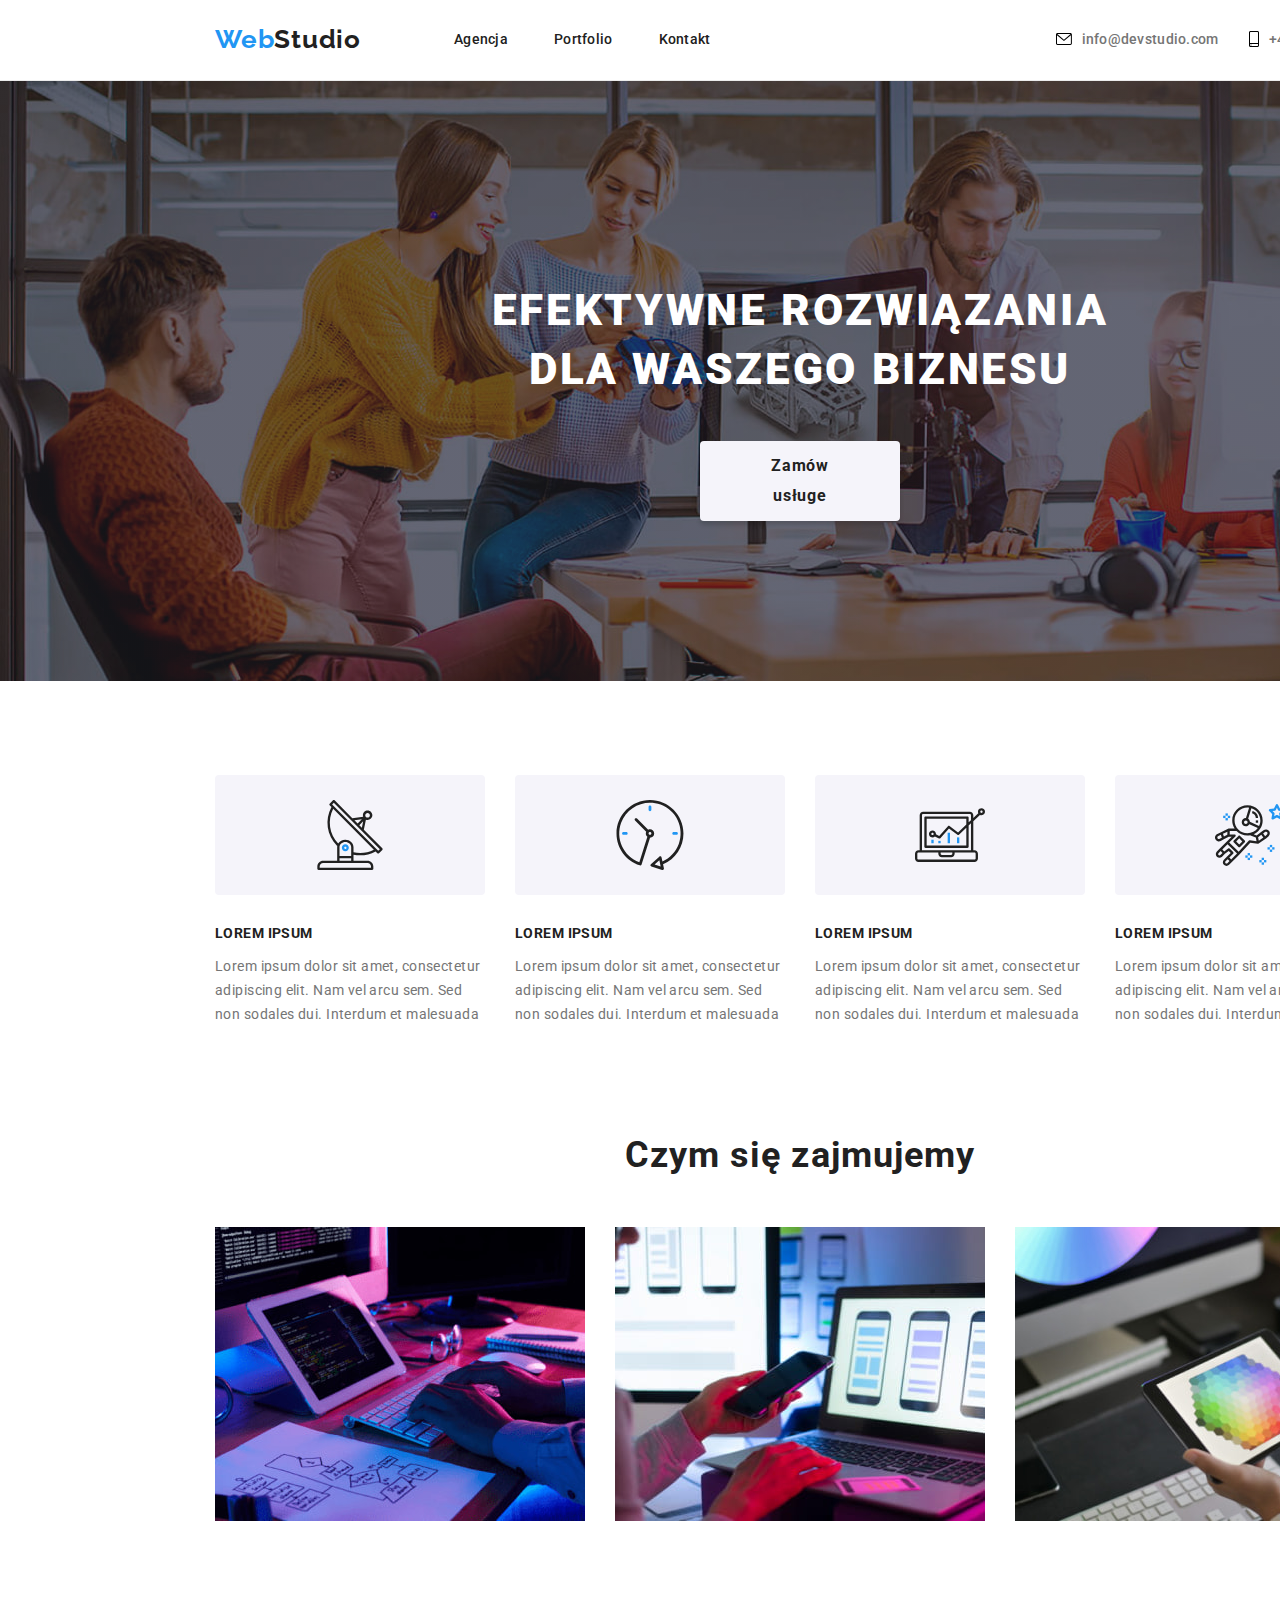
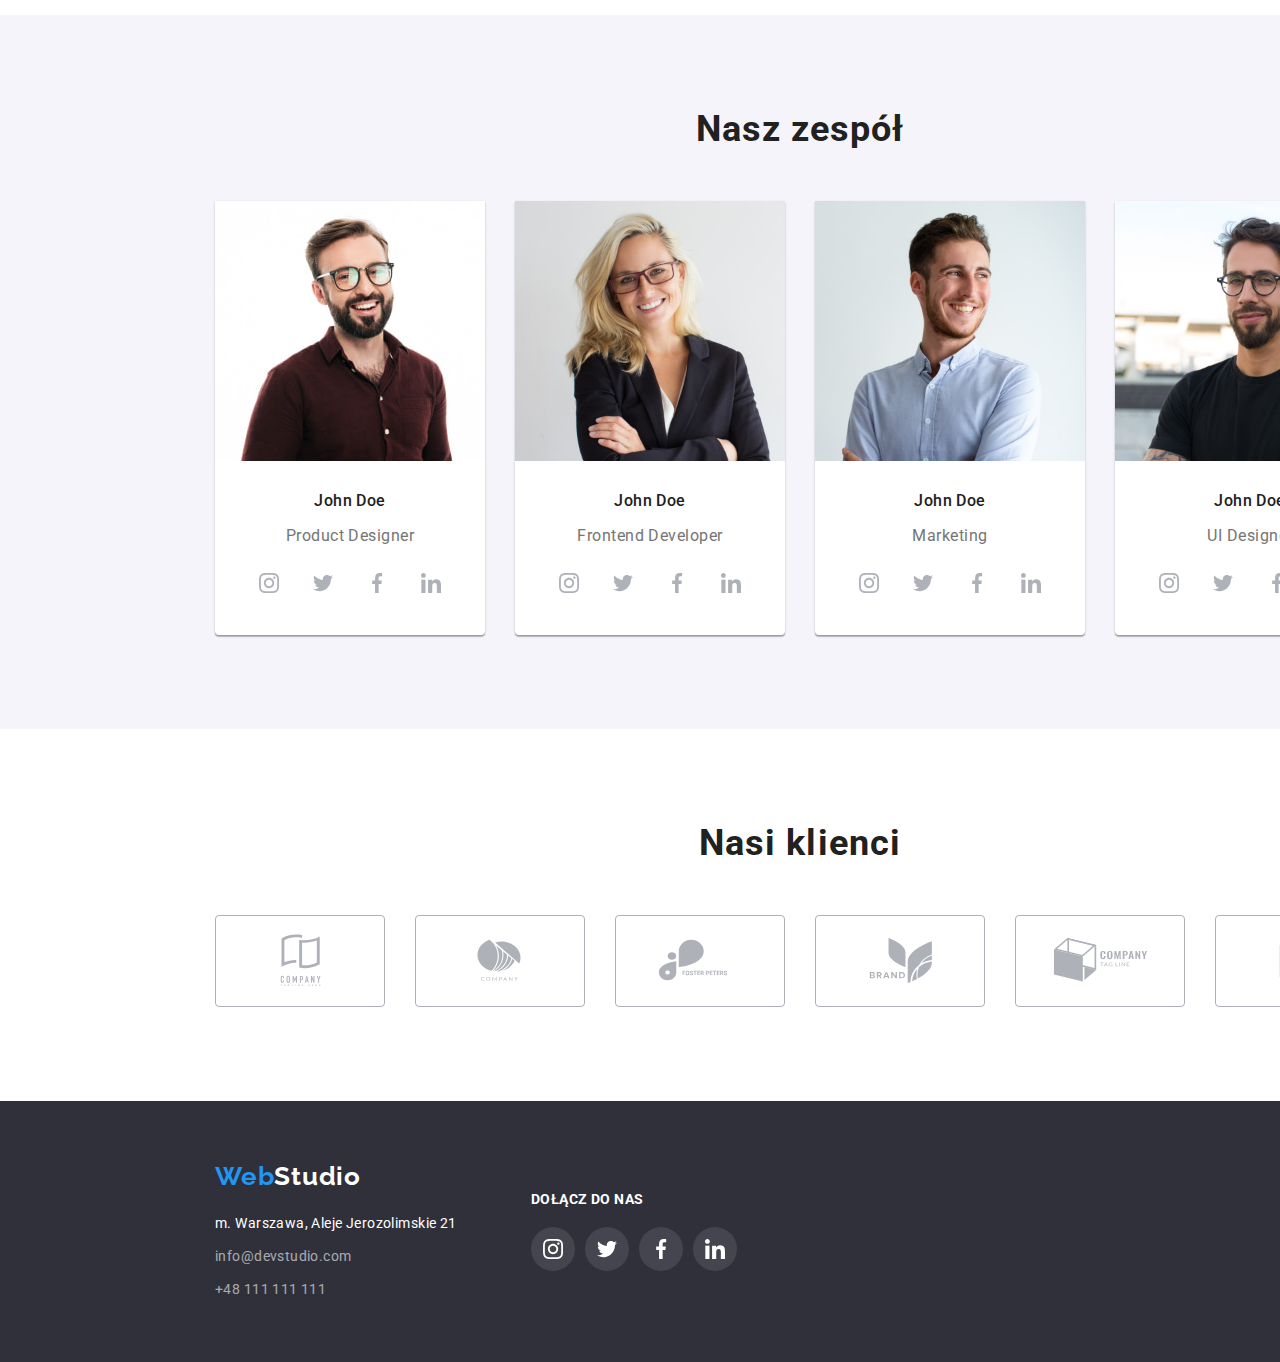
<file: index.html>
<!DOCTYPE html>
<html lang="pl">
<head>
    <meta charset="UTF-8">
    <meta http-equiv="X-UA-Compatible" content="IE=edge">
    <meta name="viewport" content="width=device-width, initial-scale=1.0">
    <title>goit-markup-hw-04 Paweł Kupis</title>
    <link rel="stylesheet" href="modern-normalize.css">
    <link rel="stylesheet" href="./css/styles.css" />
    <link rel="preconnect" href="https://fonts.gstatic.com">
    <link href="https://fonts.googleapis.com/css2?family=Raleway:wght@700&family=Roboto:wght@400;500;700;900&display=swap"
    rel="stylesheet">
</head>
<body>
     <!---Menu-->
    <header>  
        <section class="menu">  
            <div class="container">
                <h2 class="menu-logo">
                    <a class="menu-logo-item" href="index.html">Web<span class="menu-logo-accent">Studio</span></a>
                </h2>
                <nav class="navigation">
                    <ul class="navigation-list list">
                        <li class="navigation-list-item">
                            <a class="navigation-list-link" href="Agencja">Agencja</a></li>
                        <li class="navigation-list-item">
                            <a class="navigation-list-link" href="portfolio.html">Portfolio</a></li>
                        <li class="navigation-list-item">
                            <a class="navigation-list-link" href="Kontakt">Kontakt</a></li>
                    </ul>
                </nav>
                <div class="menu-contact">
                    <a class="menu-mail" href="mailto:info@devstudio.com">
                        <svg class="icon-envelope">
                            <use href="./images/icons.svg#icon-envelope"></use>
                        </svg>
                        info@devstudio.com
                    </a>
                    <a class="menu-phonenumber" href="tel:48111111111">
                        <svg class="icon-smartphone">
                            <use href="./images/icons.svg#icon-smartphone"></use>
                        </svg>
                        +48 111 111 111
                    </a>
                </div>
            </div>
        </section>
        <section class="header">
            <div class="container">
                <div class="header-item">
                    <h1 class="header-title">EFEKTYWNE ROZWIĄZANIA DLA WASZEGO BIZNESU</h1>
                    <button class="header-btn" type="button">Zamów usługe</button>
                </div>
            </div>
        </section>
        
    </header>
    <main>
        <!-- Nasze atuty -->
        <section class="strengths section">
            <div class="container">               
                <ul class="strengths-list-icons list">
                    <li class="strengths-list-icons-item">
                        <svg class="icon-antenna strengthsicons">
                            <use href="./images/icons.svg#icon-antenna-1"></use>
                        </svg>
                    </li>
                    <li class="strengths-list-icons-item">        
                        <svg class="icon-clock strengthsicons">
                            <use href="./images/icons.svg#icon-clock-1"></use>
                        </svg>
                    </li>
                    <li class="strengths-list-icons-item">
                        <svg class="icon-diagram-1 strengthsicons">
                            <use href="./images/icons.svg#icon-diagram-1"></use>
                        </svg>
                    </li>
                    <li class="strengths-list-icons-item">
                        <svg class="icon-astronaut-1 strengthsicons">
                            <use href="./images/icons.svg#icon-astronaut-1"></use>
                        </svg>
                    </li>
                </ul>    
                <ul class="strengths-list list">
                    <li class="strengths-item">
                        <h3 class="strengths-title">LOREM IPSUM </h3> 
                        <p class="strengths-about">Lorem ipsum dolor sit amet, consectetur adipiscing elit. Nam vel arcu sem. Sed non sodales dui. Interdum et malesuada</p>
                    </li>
                    <li class="strengths-item">        
                        <h3 class="strengths-title">LOREM IPSUM </h3>
                        <p class="strengths-about">Lorem ipsum dolor sit amet, consectetur adipiscing elit. Nam vel arcu sem. Sed non sodales dui. Interdum et malesuada</p>
                    </li>
                    <li class="strengths-item">
                        <h3 class="strengths-title">LOREM IPSUM </h3>
                        <p class="strengths-about">Lorem ipsum dolor sit amet, consectetur adipiscing elit. Nam vel arcu sem. Sed non sodales dui. Interdum et malesuada</p>
                    </li>
                    <li class="strengths-item">
                        <h3 class="strengths-title">LOREM IPSUM </h3>
                        <p class="strengths-about">Lorem ipsum dolor sit amet, consectetur adipiscing elit. Nam vel arcu sem. Sed non sodales dui. Interdum et malesuada</p>
                    </li>
                </ul>
            </div>
        </section>
        <section class="whatwedo">
            <div class="container">
                <h2 class="whatwedo-title">Czym się zajmujemy</h2>
                <ul class="whatwedo-list list">
                    <li class="whatwedo-list-item">
                        <img class="whatwedo-list-img" src="images/whatwedo1.jpg" alt="programowanie" width="370" height="294"></li>
                    <li class="whatwedo-list-item">
                        <img class="whatwedo-list-img" src="images/whatwedo2.jpg" alt="programowanie na smartfona" width="370" height="294"></li>
                    <li class="whatwedo-list-item">
                        <img class="whatwedo-list-img" src="images/whatwedo3.jpg" alt="paleta kolorów" width="370" height="294"></li>
                </ul>
            </div>
        </section>
        <section class="ourteam ">
            <div class="container section">
                <h2 class="ourteam-title">Nasz zespół</h2>
                <ul class="ourteam-list list">
                    <li class="ourteam-list-item">
                        <img class="ourteam-list-img" src="images/ourteam1.jpg" alt="Johan Doe 1" width="270" height="260">
                        <div class="ourteam-content-wrapper">
                            <h3 class="ourteam-list-name">John Doe</h3>
                            <p class="ourteam-list-job">Product Designer</p>
                            <ul class="social-list list">
                                <li class="social-list-item">
                                    <a class="social-list-link" href="#">
                                        <svg class="social-icon">
                                        <use href="./images/icons.svg#icon-instagram"></use>
                                        </svg>
                                    </a>
                                </li>
                                <li class="social-list-item">
                                    <a class="social-list-link" href="#">
                                    <svg class="social-icon">
                                        <use href="./images/icons.svg#icon-twitter"></use>
                                    </svg>
                                    </a>
                                </li>
                                <li class="social-list-item">
                                    <a class="social-list-link" href="#">
                                    <svg class="social-icon">
                                        <use href="./images/icons.svg#icon-facebook"></use>
                                    </svg>
                                    </a>
                                </li>
                                <li class="social-list-item">
                                    <a class="social-list-link" href="#">
                                    <svg class="social-icon">
                                        <use href="./images/icons.svg#icon-linkedin"></use>
                                    </svg>
                                    </a>
                                </li>
                            </ul>
                        </div>
                    </li>
                    <li class="ourteam-list-item">
                        <img class="ourteam-list-img" src="images/ourteam2.jpg" alt="Johan Doe 2" width="270" height="260">
                        <div class="ourteam-content-wrapper">
                            <h3 class="ourteam-list-name">John Doe</h3>
                            <p class="ourteam-list-job">Frontend Developer</p>
                            <ul class="social-list list">
                                <li class="social-list-item">
                                    <a class="social-list-link" href="#">
                                        <svg class="social-icon">
                                        <use href="./images/icons.svg#icon-instagram"></use>
                                        </svg>
                                    </a>
                                </li>
                                <li class="social-list-item">
                                    <a class="social-list-link" href="#">
                                    <svg class="social-icon">
                                        <use href="./images/icons.svg#icon-twitter"></use>
                                    </svg>
                                    </a>
                                </li>
                                <li class="social-list-item">
                                    <a class="social-list-link" href="#">
                                    <svg class="social-icon">
                                        <use href="./images/icons.svg#icon-facebook"></use>
                                    </svg>
                                    </a>
                                </li>
                                <li class="social-list-item">
                                    <a class="social-list-link" href="#">
                                    <svg class="social-icon">
                                        <use href="./images/icons.svg#icon-linkedin"></use>
                                    </svg>
                                    </a>
                                </li>
                            </ul>
                        </div>
                    </li>
                    <li class="ourteam-list-item">
                        <img class="ourteam-list-img" src="images/ourteam3.jpg" alt="Johan Doe 3" width="270" height="260">
                        <div class="ourteam-content-wrapper">
                            <h3 class="ourteam-list-name">John Doe</h3>
                            <p class="ourteam-list-job">Marketing</p>
                            <ul class="social-list list">
                                <li class="social-list-item">
                                    <a class="social-list-link" href="#">
                                        <svg class="social-icon">
                                        <use href="./images/icons.svg#icon-instagram"></use>
                                        </svg>
                                    </a>
                                </li>
                                <li class="social-list-item">
                                    <a class="social-list-link" href="#">
                                    <svg class="social-icon">
                                        <use href="./images/icons.svg#icon-twitter"></use>
                                    </svg>
                                    </a>
                                </li>
                                <li class="social-list-item">
                                    <a class="social-list-link" href="#">
                                    <svg class="social-icon">
                                        <use href="./images/icons.svg#icon-facebook"></use>
                                    </svg>
                                    </a>
                                </li>
                                <li class="social-list-item">
                                    <a class="social-list-link" href="#">
                                    <svg class="social-icon">
                                        <use href="./images/icons.svg#icon-linkedin"></use>
                                    </svg>
                                    </a>
                                </li>
                            </ul>
                        </div>
                    </li>
                    <li class="ourteam-list-item">
                        <img class="ourteam-list-img" src="images/ourteam4.jpg" alt="Johan Doe 4" width="270" height="260">
                        <div class="ourteam-content-wrapper">
                            <h3 class="ourteam-list-name">John Doe</h3>
                            <p class="ourteam-list-job">UI Designer</p>
                            <ul class="social-list list">
                                <li class="social-list-item">
                                    <a class="social-list-link" href="#">
                                        <svg class="social-icon">
                                        <use href="./images/icons.svg#icon-instagram"></use>
                                        </svg>
                                    </a>
                                </li>
                                <li class="social-list-item">
                                    <a class="social-list-link" href="#">
                                    <svg class="social-icon">
                                        <use href="./images/icons.svg#icon-twitter"></use>
                                    </svg>
                                    </a>
                                </li>
                                <li class="social-list-item">
                                    <a class="social-list-link" href="#">
                                    <svg class="social-icon">
                                        <use href="./images/icons.svg#icon-facebook"></use>
                                    </svg>
                                    </a>
                                </li>
                                <li class="social-list-item">
                                    <a class="social-list-link" href="#">
                                    <svg class="social-icon">
                                        <use href="./images/icons.svg#icon-linkedin"></use>
                                    </svg>
                                    </a>
                                </li>
                            </ul>
                        </div>
                    </li>
                </ul>
            </div>
        </section>
        <section class="ourclient section">
            <div class="container">
                <h2 class="ourclient-title">Nasi klienci</h2>
                <ul class="ourclient-list list">
                    <li class="ourclient-list-item">
                        <svg class="ourclient-icons">
                            <use href="./images/icons.svg#icon-Logo-1"></use>
                        </svg>
                    </li>
                    <li class="ourclient-list-item">
                        <svg class="ourclient-icons">
                            <use href="./images/icons.svg#icon-Logo-2"></use>
                        </svg>
                    </li>
                    <li class="ourclient-list-item">
                        <svg class="ourclient-icons">
                            <use href="./images/icons.svg#icon-Logo-3"></use>
                        </svg>
                    </li>
                    <li class="ourclient-list-item">
                        <svg class="ourclient-icons">
                            <use href="./images/icons.svg#icon-Logo-4"></use>
                        </svg>
                    </li>
                    <li class="ourclient-list-item">
                        <svg class="ourclient-icons">
                            <use href="./images/icons.svg#icon-Logo-5"></use>
                        </svg>
                    </li>
                    <li class="ourclient-list-item">
                        <svg class="ourclient-icons">
                            <use href="./images/icons.svg#icon-Logo"></use>
                        </svg>
                    </li>
                </ul>

            </div>
        </section>
    </main>
    <footer class="footer">
        <div class="container">
            <div class="left-footer">
                <h2 class="logo-footer">
                    <a class="menu-logo-item" href="#">Web<span class="footer-logo-accent">Studio</span></a>
                </h2>
                <address class="address">
                    <ul class="address-list list">
                        <li class="address-list-item">
                            <a class="address-list-link" href="https://goo.gl/maps/HhbNM7JacB6x19Nx8" target="_blank">m. Warszawa, Aleje Jerozolimskie 21</a></li>
                        <li class="address-list-item">
                            <a class="address-list-link" href="mailto:info@devstudio.com">info@devstudio.com</a></li>
                        <li class="address-list-item">
                            <a class="address-list-link" href="tel:48111111111">+48 111 111 111</a></li>
                    </ul>
                </address>
            </div>
            <div class="right-footer">
                <h3 class="social-title">Dołącz do nas</h3>
                <ul class="social-list list">
                    <li class="social-list-item">
                        <a class="social-list-link footer-icon" href="#">
                            <svg class="social-icon">
                            <use href="./images/icons.svg#icon-instagram"></use>
                            </svg>
                        </a>
                    </li>
                    <li class="social-list-item">
                        <a class="social-list-link footer-icon" href="#">
                        <svg class="social-icon">
                            <use href="./images/icons.svg#icon-twitter"></use>
                        </svg>
                        </a>
                    </li>
                    <li class="social-list-item">
                        <a class="social-list-link footer-icon" href="#">
                        <svg class="social-icon">
                            <use href="./images/icons.svg#icon-facebook"></use>
                        </svg>
                        </a>
                    </li>
                    <li class="social-list-item">
                        <a class="social-list-link footer-icon" href="#">
                        <svg class="social-icon">
                            <use href="./images/icons.svg#icon-linkedin"></use>
                        </svg>
                        </a>
                    </li>
                </ul>
            </div>
        </div>
    </footer>
</body>
</html>
</file>
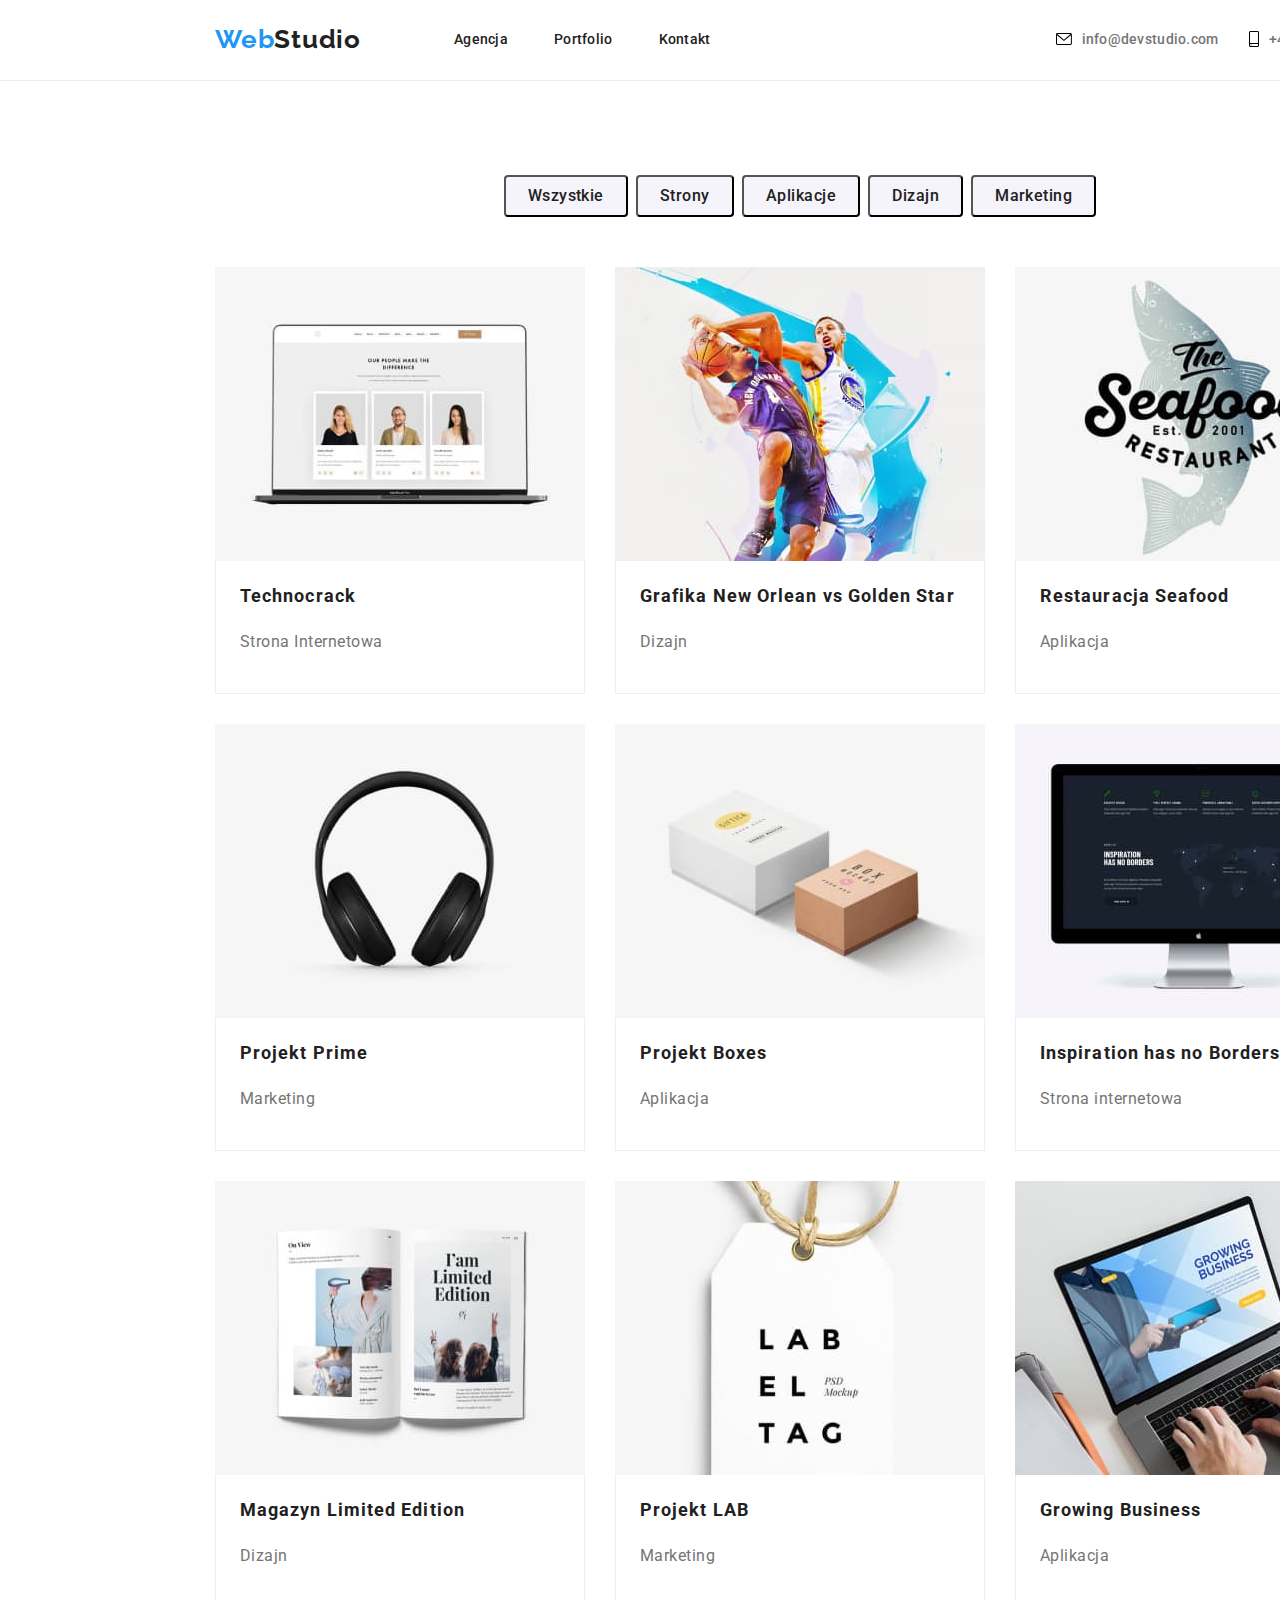
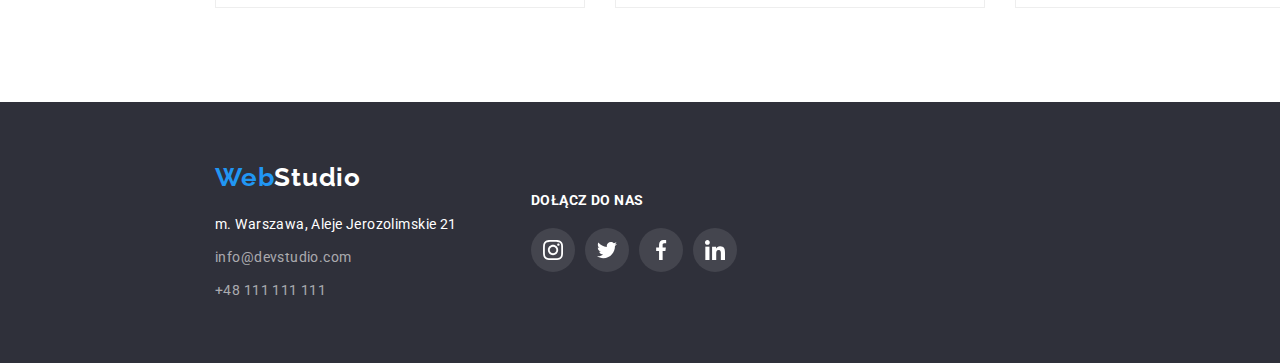
<file: portfolio.html>
<!DOCTYPE html>
<html lang="pl">
<head>
    <meta charset="UTF-8">
    <meta http-equiv="X-UA-Compatible" content="IE=edge">
    <meta name="viewport" content="width=device-width, initial-scale=1.0">
    <title>portfolio</title>
    <link rel="stylesheet" href="modern-normalize.css">
    <link rel="stylesheet" href="./css/styles.css" />
    <link rel="preconnect" href="https://fonts.gstatic.com">
    <link href="https://fonts.googleapis.com/css2?family=Raleway:wght@700&family=Roboto:wght@400;500;700;900&display=swap"
        rel="stylesheet">
</head>
<body>
    <header>
         <!---Menu--> 
         <section class="menu">  
            <div class="container">
                <h2 class="menu-logo">
                    <a class="menu-logo-item" href="index.html">Web<span class="menu-logo-accent">Studio</span></a>
                </h2>
                <nav class="navigation">
                    <ul class="navigation-list list">
                        <li class="navigation-list-item">
                            <a class="navigation-list-link" href="Agencja">Agencja</a></li>
                        <li class="navigation-list-item">
                            <a class="navigation-list-link" href="portfolio.html">Portfolio</a></li>
                        <li class="navigation-list-item">
                            <a class="navigation-list-link" href="Kontakt">Kontakt</a></li>
                    </ul>
                </nav>
                <div class="menu-contact">
                    <a class="menu-mail" href="mailto:info@devstudio.com">
                        <svg class="icon-envelope">
                            <use href="./images/icons.svg#icon-envelope"></use>
                        </svg>
                        info@devstudio.com
                    </a>
                    <a class="menu-phonenumber" href="tel:48111111111">
                        <svg class="icon-smartphone">
                            <use href="./images/icons.svg#icon-smartphone"></use>
                        </svg>
                        +48 111 111 111
                    </a>
                </div>
            </div>
        </section>
    </header>
    <main class="section">      <!-- Filters -->
        <section class="filters">
            <div class="container">
                <ul class="filters-list list">
                    <li class="filters-list-item">
                        <button class="filters-list-btn" type="button">Wszystkie</button> 
                    </li>
                    <li class="filters-list-item">        
                        <button class="filters-list-btn" type="button">Strony</button>
                    </li>
                    <li class="filters-list-item">
                        <button class="filters-list-btn" type="button">Aplikacje</button>
                    </li>
                    <li class="filters-list-item">
                        <button class="filters-list-btn" type="button">Dizajn</button>
                    </li>
                    <li class="filters-list-item">
                        <button class="filters-list-btn" type="button">Marketing</button> 
                    </li>
                </ul>
            </div>
        </section>
        <section class="projects"> <!-- projects -->
            <div class="container">
                <ul class="projects-list list">
                    <li class="projects-list-item">
                        <img class="projects-list-img" src="images/portfolio/portfolio1.jpg" alt="Technocrack" width="370" height="294">
                        <div class="projects-frame">
                            <h3 class="projects-list-title">Technocrack</h3>
                            <p class="projects-list-type">Strona Internetowa</p>
                        </div>
                    </li>
                    <li class="projects-list-item">
                        <img class="projects-list-img" src="images/portfolio/portfolio2.jpg" alt="Grafika New Orlean vs Golden Star" width="370" height="294">
                        <div class="projects-frame">
                            <h3 class="projects-list-title">Grafika New Orlean vs Golden Star</h3>
                            <p class="projects-list-type">Dizajn</p>
                        </div>
                    </li>
                    <li class="projects-list-item">
                        <img class="projects-list-img" src="images/portfolio/portfolio3.jpg" alt="Restauracja Seafood" width="370" height="294">
                        <div class="projects-frame">
                            <h3 class="projects-list-title">Restauracja Seafood</h3>
                            <p class="projects-list-type">Aplikacja</p>
                        </div>
                    </li>
                    <li class="projects-list-item">
                        <img class="projects-list-img" src="images/portfolio/portfolio4.jpg" alt="Projekt Prime" width="370" height="294">
                        <div class="projects-frame">
                            <h3 class="projects-list-title">Projekt Prime</h3>
                            <p class="projects-list-type">Marketing</p>
                        </div>
                    </li>
                    <li class="projects-list-item">
                        <img class="projects-list-img" src="images/portfolio/portfolio5.jpg" alt="Projekt Boxes" width="370" height="294">
                        <div class="projects-frame">
                            <h3 class="projects-list-title">Projekt Boxes</h3>
                            <p class="projects-list-type">Aplikacja</p>
                        </div>
                    </li>
                    <li class="projects-list-item">
                        <img class="projects-list-img" src="images/portfolio/portfolio6.jpg" alt="Inspiration has no Borders" width="370" height="294">
                        <div class="projects-frame">
                            <h3 class="projects-list-title">Inspiration has no Borders</h3>
                            <p class="projects-list-type">Strona internetowa</p>
                        </div>
                    </li>
                    <li class="projects-list-item">
                        <img class="projects-list-img" src="images/portfolio/portfolio7.jpg" alt="Magazyn Limited Edition" width="370" height="294">
                        <div class="projects-frame">
                            <h3 class="projects-list-title">Magazyn Limited Edition</h3>
                            <p class="projects-list-type">Dizajn</p>
                        </div>
                    </li>
                    <li class="projects-list-item">
                        <img class="projects-list-img" src="images/portfolio/portfolio8.jpg" alt="Projekt LAB" width="370" height="294">
                        <div class="projects-frame">
                            <h3 class="projects-list-title">Projekt LAB</h3>
                            <p class="projects-list-type">Marketing</p>
                        </div>
                    </li>
                    <li class="projects-list-item">
                        <img class="projects-list-img" src="images/portfolio/portfolio9.jpg" alt="Growing Business" width="370" height="294">
                        <div class="projects-frame">
                            <h3 class="projects-list-title">Growing Business</h3>
                            <p class="projects-list-type">Aplikacja</p>
                        </div>
                    </li>
                </ul>
            </div>
        </section>
    </main>
    <footer class="footer">
        <div class="container">
            <div class="left-footer">
                <h2 class="logo-footer">
                    <a class="menu-logo-item" href="#">Web<span class="footer-logo-accent">Studio</span></a>
                </h2>
                <address class="address">
                    <ul class="address-list list">
                        <li class="address-list-item">
                            <a class="address-list-link" href="https://goo.gl/maps/HhbNM7JacB6x19Nx8" target="_blank">m. Warszawa, Aleje Jerozolimskie 21</a></li>
                        <li class="address-list-item">
                            <a class="address-list-link" href="mailto:info@devstudio.com">info@devstudio.com</a></li>
                        <li class="address-list-item">
                            <a class="address-list-link" href="tel:48111111111">+48 111 111 111</a></li>
                    </ul>
                </address>
            </div>
            <div class="right-footer">
                <h3 class="social-title">Dołącz do nas</h3>
                <ul class="social-list list">
                    <li class="social-list-item">
                        <a class="social-list-link footer-icon" href="#">
                            <svg class="social-icon">
                            <use href="./images/icons.svg#icon-instagram"></use>
                            </svg>
                        </a>
                    </li>
                    <li class="social-list-item">
                        <a class="social-list-link footer-icon" href="#">
                        <svg class="social-icon">
                            <use href="./images/icons.svg#icon-twitter"></use>
                        </svg>
                        </a>
                    </li>
                    <li class="social-list-item">
                        <a class="social-list-link footer-icon" href="#">
                        <svg class="social-icon">
                            <use href="./images/icons.svg#icon-facebook"></use>
                        </svg>
                        </a>
                    </li>
                    <li class="social-list-item">
                        <a class="social-list-link footer-icon" href="#">
                        <svg class="social-icon">
                            <use href="./images/icons.svg#icon-linkedin"></use>
                        </svg>
                        </a>
                    </li>
                </ul>
            </div>
        </div>
    </footer>
</body>
</html>
</file>
<file: css/styles.css>
:root {
  --main-font: 'Roboto', sans-serif;
  --secondary-font: 'Raleway', sans-serif;
  --main-color: #2196f3;
  --text-default: #212121;
  --description: #757575;
  --white: #ffffff;
  --svg-colour: #AFB1B8
}
body {
  font-family: var(--main-font);
  color: var(--text-default);
}
a{
  text-decoration: none;
}
h1,
h2,
h3,
h4,
h5,
h6 {
    margin: 0;
}

ul,
ol {
    padding: 0;
    margin: 0;
}

p {
    padding: 0;
}

img {
    display: block;
}
.list {
  list-style: none;
}
.container {
  width: 1600px;
  padding: 0 215px;
  align-items: center;
  margin: 0 auto;
}

.section {
  padding-top: 94px;
  padding-bottom: 94px;
}
/* ########### COMPONENT ############## */
.header-btn,
.filters-list-btn {
  background: #f5f4fa;
  border-radius: 4px;
  cursor: pointer;
}
.header-btn:hover,
.header-btn:focus,
.filters-list-btn:hover,
.filters-list-btn:focus {
  background: var(--main-color);
  color: var(--white);
}



/* ########### END COMPONENT ############## */

/* ########### MENU ############## */

.menu .container {
  display: flex;
  align-items: center;
  padding-top: 24px;
  padding-bottom: 25px;
  border-bottom: 1px solid #ECECEC ;
  
}
.menu-logo{
  margin-right: 93px;

}
.navigation-list {
  display: flex;
}
.navigation-list-item:not(:last-child){
  margin-right: 46px;
}


.menu-logo-item {
  font-family: var(--secondary-font);
  font-size: 26px;
  line-height: 1.192;
  letter-spacing: 0.03em;
  color: var(--main-color);
}
.menu-logo-accent {
  color: var(--text-default);
}

.navigation-list-link {
  font-weight: 500;
  font-size: 14px;
  line-height: 1.142;
  letter-spacing: 0.02em;
  color: var(--text-default);
}

.navigation-list-link:hover,
.navigation-list-link:focus {
  color: var(--main-color);
}
.menu-contact{
  display: flex;
  align-items: center;
  justify-content: center;
}
.menu-mail{
  margin-left: 345px;
  margin-right: 30px;
}

.menu-mail,
.menu-phonenumber {
  font-weight: 500;
  font-size: 14px;
  line-height: 1.142;
  letter-spacing: 0.02em;
  color: var(--description);
  display: flex;
  align-items: center;
}
.menu-mail:hover,
.menu-mail:focus,
.menu-phonenumber:hover,
.menu-phonenumber:focus {
  color: var(--main-color);
  fill: var(--main-color);
}
.icon-envelope{
  width: 16px;
  height: 12px;
}
.icon-smartphone{
  width: 10px;
  height: 16px;
}
.icon-envelope,
.icon-smartphone{
  margin-right: 10px;
}

/* ########### END MENU ############## */

/* ########### HEDER ############## */


.header .container{
    
  background-image: linear-gradient(
    rgba(47, 48, 58, 0.4),
    rgba(47, 48, 58, 0.4)), 
  url("../images/background/headerbackground.jpg");
  height: 600px;
  background-repeat: no-repeat; 
}

.container .header-item{
  display: flex;
  flex-direction: column;
  align-items: center;
  justify-content: center;
}
.header-item{
  padding-top: 200px;
  padding-bottom: 200px;
}

.header-title {
  margin-bottom: 40px;
  width: 696px;
  height: 120px;
  font-weight: 900;
  font-size: 44px;
  line-height: 1.333;
  text-align: center;
  letter-spacing: 0.06em;
  text-transform: uppercase;
  color: var(--white);
}
.header-btn {
  width: 200px;
  padding: 10px 41px;
  border: 0px;
  font-weight: bold;
  font-size: 16px;
  line-height: 1.875;
  text-align: center;
  letter-spacing: 0.06em;
  color: var(--text-default);
  box-shadow: 0px 4px 4px rgba(0, 0, 0, 0.15);
}

/* ########### END HEDER ############## */

/* ########### MAIN ############## */
.strengths .container {
  display: block;
}
.strengths-list,
.strengths-list-icons{
  display: flex;
}
.strengths-list-icons
.strengths-list-icons-item{
  display: flex;

}

.strengths-item:not(:last-child),
.strengths-list-icons-item:not(:last-child){
  margin-right: 30px;
}
.strengths-list-icons-item{
  width: 270px;
height: 120px;
margin-bottom: 30px;
background: #F5F4FA;
border-radius: 4px;
}
.strengthsicons{
  width: 70px;
  min-height: 70px;
  margin-left: 100px;
}


.strengths-title {
  margin-bottom: 10px;
  width: 270px;
  font-size: 14px;
  line-height: 1.142;
  letter-spacing: 0.03em;
  text-transform: uppercase;
}
.strengths-about {
  width: 270px;
  font-size: 14px;
  line-height: 1.714;
  letter-spacing: 0.03em;
  color: var(--description);
}
.whatwedo-title,
.ourteam-title,
.ourclient-title {
  margin-bottom: 50px;
  font-size: 36px;
  line-height: 1.166;
  text-align: center;
  letter-spacing: 0.03em;
}
.whatwedo{
  padding-bottom: 94px;
}
.whatwedo-list {
  display: flex;
}
.whatwedo-list-item:not(:last-child),
.ourteam-list-item:not(:last-child){
  margin-right: 30px;
}
.ourteam .container{
  background: #F5F4FA;
}
.ourteam-list{
  display: flex;

}
.ourteam-list-item{
  background: #FFFFFF;
  box-shadow: 0px 1px 3px rgba(0, 0, 0, 0.12), 0px 1px 1px rgba(0, 0, 0, 0.14), 0px 2px 1px rgba(0, 0, 0, 0.2);
  border-radius: 0px 0px 4px 4px;
}
.ourteam-content-wrapper{
  padding-top: 30px;
  padding-right: 32px;
  padding-bottom: 30px;
  padding-left: 32px;
}
.ourteam-list-name{
  margin-bottom: 10px;
}
.ourteam-list-name {
  font-weight: 500;
  font-size: 16px;
  line-height: 1.187;
  text-align: center;
  letter-spacing: 0.03em;
}
.ourteam-list-job {
  font-size: 16px;
  line-height: 1.187;
  text-align: center;
  letter-spacing: 0.03em;
  color: var(--description);
  margin-bottom: 16px;
}
.social-list{
  display: flex;
  align-items: center;
  justify-content: space-between;
  width: 206px;
}
.social-list-item{
  display: flex;
}
.social-list-link{
  display: flex;
  align-items: center;
  justify-content: center;
  width: 44px;
  height: 44px;
  background: rgba(255, 255, 255, 0.1);
  border-radius: 50%;
  fill: #AFB1B8;
}
.social-list-link:hover,
.social-list-link:focus{
  fill: var(--white); 
background-color: var(--main-color);  
}
.social-icon{
  width: 20px;
  height: 20px;
}
.ourclient-list{
  display: flex;
  justify-content: space-between;
}
.ourclient-list-item:hover,
:focus,
:active{
fill: var(--main-color);
border-color: var(--main-color);
}
.ourclient-list-item{
display: flex;
width: 170px;
height: 92px;
border: 1px solid #AFB1B8;
border-radius: 4px;
fill: var(--svg-colour);
}
.ourclient-icons{
  width: 106px;
  min-height: 60px;
  margin-left: 32px;
}
/* ########### END MAIN ############## */

/* ########### FOOTER ############## */
.footer .container{
  background: #2f303a;
}
.left-footer{
  min-width: 246px;
}
.logo-footer {
  padding-top: 60px;
  margin-bottom: 20px;
}
.address-list-item:not(:last-child) {
margin-bottom: 9px;
}
.address{
  padding-bottom: 60px;
}
.address-list-link {
  font-style: normal;
  font-weight: normal;
  font-size: 14px;
  line-height: 1.714;
  letter-spacing: 0.03em;
  color: rgba(255, 255, 255, 0.6);
}
a[href="https://goo.gl/maps/HhbNM7JacB6x19Nx8"]
{
  color: var(--white);
}
.address-list-link:hover,
.address-list-link:focus {
  color: var(--main-color);
}
.footer-logo-accent {
  color: var(--white);
}
.right-footer{
  padding-left: 70px;
}
.social-title{
padding-bottom: 20px;
font-size: 14px;
line-height: 1.143;
letter-spacing: 0.03em;
text-transform: uppercase;
color: #FFFFFF;
}
.footer .container{
  display: flex;
}

.footer-icon{
  fill: var(--white);
}



/* ########### END FOOTER ############## */

/* ########### PORTFOLIO ############## */
.container .filters-list{
  display: flex;
  justify-content: center;
}
.filters-list-item:not(:last-child){
  margin-right: 8px;
}

.filters-list-btn {
  padding: 6px 22px;
  font-weight: 500;
  font-size: 16px;
  line-height: 1.625;
  text-align: center;
  letter-spacing: 0.03em;
  color: var(--text-default);
}

.container .projects-list {
  display: flex;
}
.projects-list{
  min-height: 1272px;
  padding-top: 50px;
  flex-wrap: wrap;
  align-items: center;
  justify-content: space-between;
}
.projects-list-title{
  margin-bottom: 4px;
  padding-left: 24px;
}
.projects-list-type {
padding-bottom: 20px;
padding-left: 24px;
}
/* .projects-list-item:not(:nth-child(3n)){
  margin-right: 30px;
} */
.projects-list-item:nth-child(-n+6){
margin-bottom: 30px;
}
.projects-list-item:hover,
.projects-list-item:focus{
border: 1px solid #EEEEEE;
box-sizing: border-box;
box-shadow: 0px 1px 1px rgba(0, 0, 0, 0.12), 0px 4px 4px rgba(0, 0, 0, 0.06), 1px 4px 6px rgba(0, 0, 0, 0.16);
}
.projects-frame{
  padding-top: 20px;
  border-right: 1px solid #EEEEEE;
  border-bottom: 1px solid #EEEEEE;
  border-left: 1px solid #EEEEEE;
}

.projects-list-title {
  font-size: 18px;
  line-height: 1.666;
  letter-spacing: 0.06em;
}
.projects-list-type {
  font-size: 16px;
  line-height: 1.875;
  letter-spacing: 0.03em;
  color: var(--description);
}
/* ########### END PORTFOLIO ############## */
</file>
